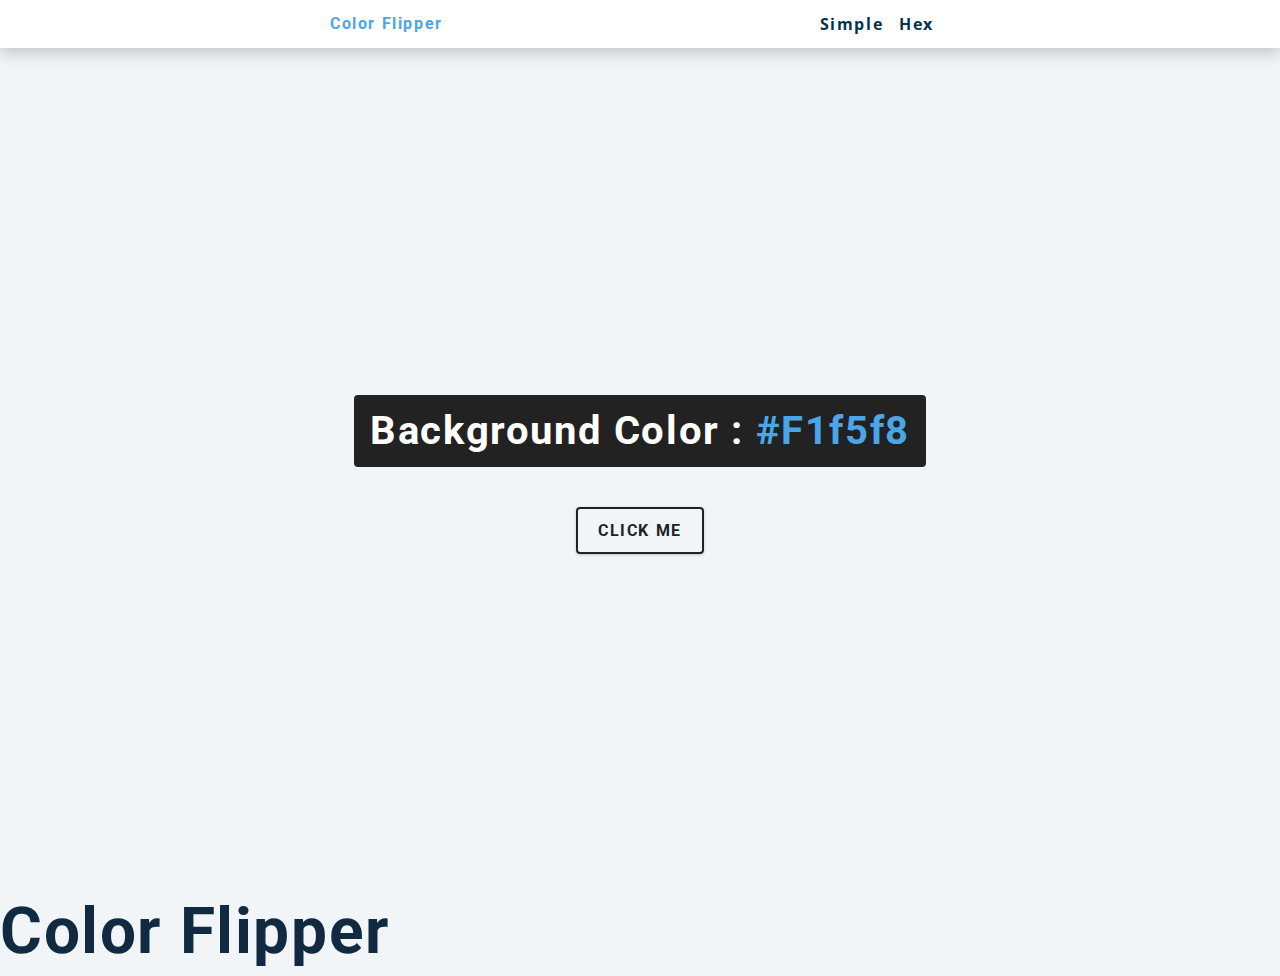
<file: Project 1 - Color Flipper/index.html>
<!DOCTYPE html>
<html lang="en">
  <head>
    <meta charset="UTF-8" />
    <meta name="viewport" content="width=device-width, initial-scale=1.0" />
    <title>Color Flipper || Simple</title>

    <!-- styles -->
    <link rel="stylesheet" href="styles.css" />
  </head>
  <body>
    <nav>
      <div class="nav-center">
        <h4>color flipper</h4>
        <ul class="nav-links">
        <li>
          <a href="index.html">simple</a>
        </li>
        <li>
          <a href="hex.html">hex</a>
        </li>
        </ul>
      </div>
    </nav>
    <main>
      <div class="container">
        <h2>background color : <span class="color">#f1f5f8</span></h2>
        <button class="btn btn-hero" id="btn">click me</button>
      </div>
    </main>
    <h1>color flipper</h1>
    <!-- javascript -->
    <script src="app.js"></script>
  </body>
</html>
</file>
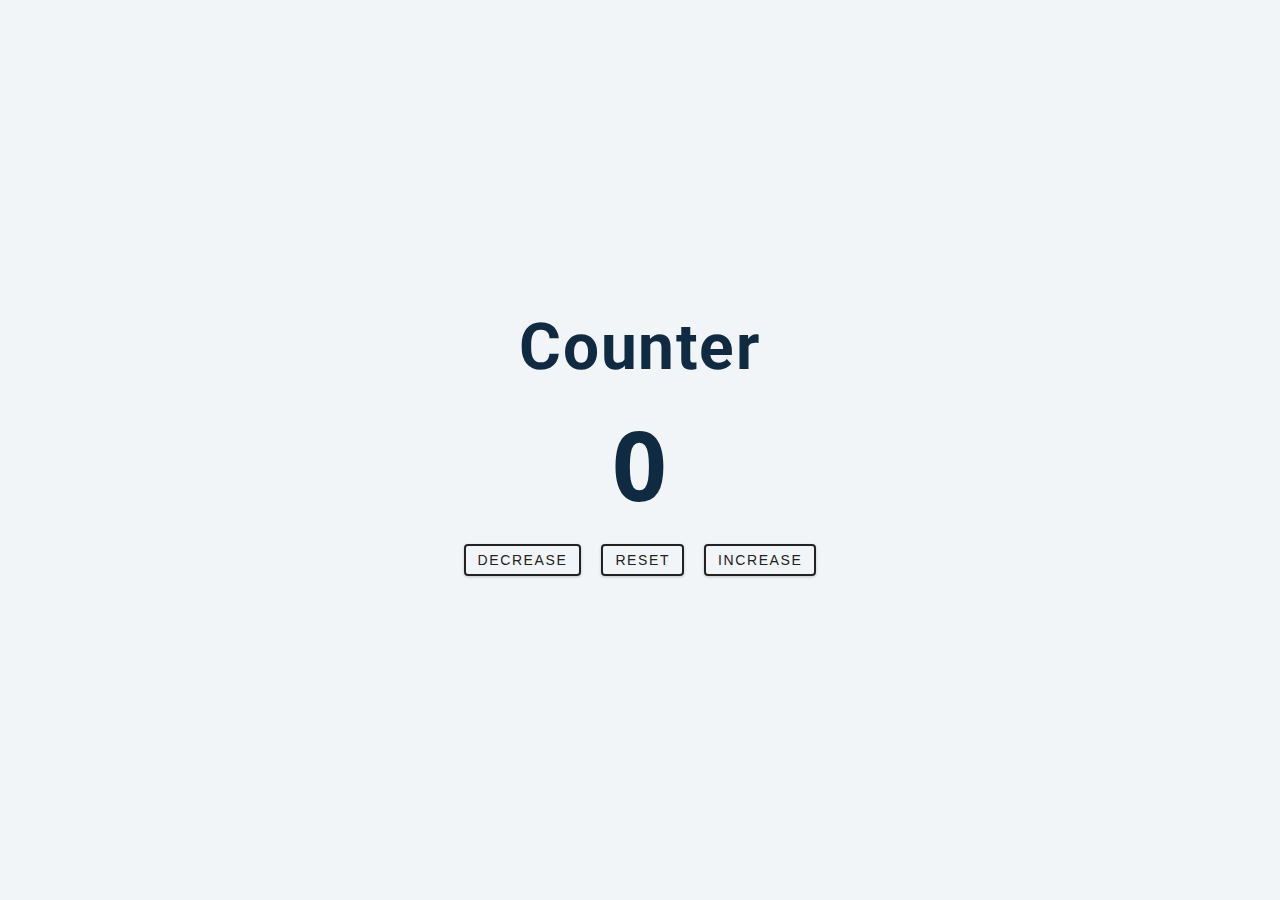
<file: Project 2 - Counter/index.html>
<!DOCTYPE html>
<html lang="en">
  <head>
    <meta charset="UTF-8" />
    <meta name="viewport" content="width=device-width, initial-scale=1.0" />
    <title>Counter</title>

    <!-- styles -->
    <link rel="stylesheet" href="styles.css" />
  </head>
  <body>
    <main>
      <div class="container">
        <h1>
          counter
        </h1>
        <span id="value">0</span>
        <div class="button-container">
          <button class="btn decrease">decrease</button>
          <button class="btn reset">reset</button>
          <button class="btn increase">increase</button>
        </div>
      </div>
    </main>
    <!-- javascript -->
    <script src="app.js"></script>
  </body>
</html>
</file>
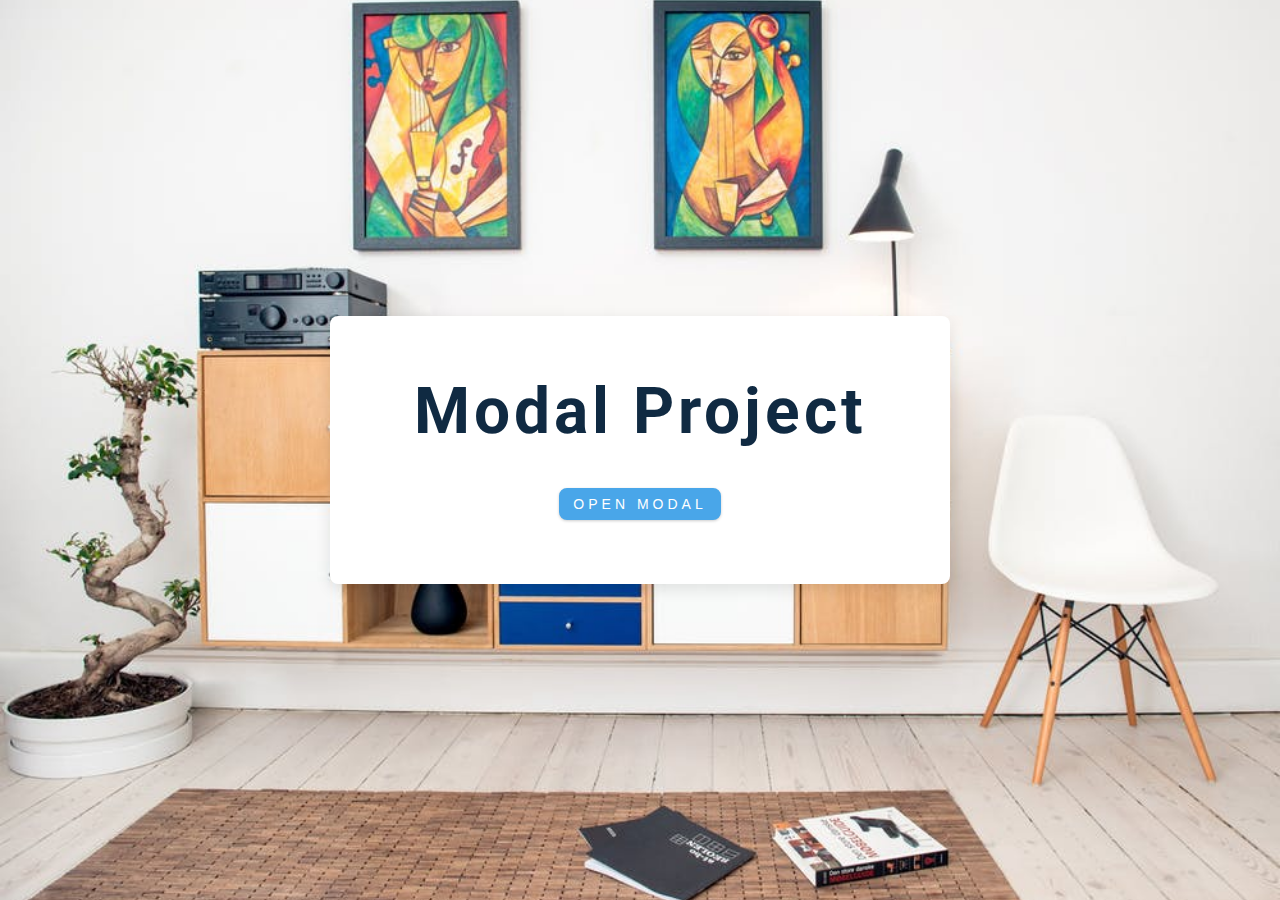
<file: Project 6 - Modal/index.html>
<!DOCTYPE html>
<html lang="en">
  <head>
    <meta charset="UTF-8" />
    <meta name="viewport" content="width=device-width, initial-scale=1.0" />
    <title>Modal</title>
    <!-- font-awesome -->
    <link
      rel="stylesheet"
      href="https://cdnjs.cloudflare.com/ajax/libs/font-awesome/5.14.0/css/all.min.css"
    />
    <!-- styles -->
    <link rel="stylesheet" href="styles.css" />
  </head>
  <body>
    <!-- hero -->
    <header class="hero">
      <div class="banner">
        <h1>modal project</h1>
        <button class="btn modal-btn">
          open modal
        </button>
      </div>
    </header>
    <!-- end of hero-->
    <!-- modal-->
    <div class="modal-overlay">
      <div class="modal-container">
        <h3>modal content</h3>
        <button class="close-btn">
          <i class="fas fa-times"></i>
        </button>
      </div>
    </div>
    <!-- javascript -->
    <script src="app.js"></script>
  </body>
</html>
</file>
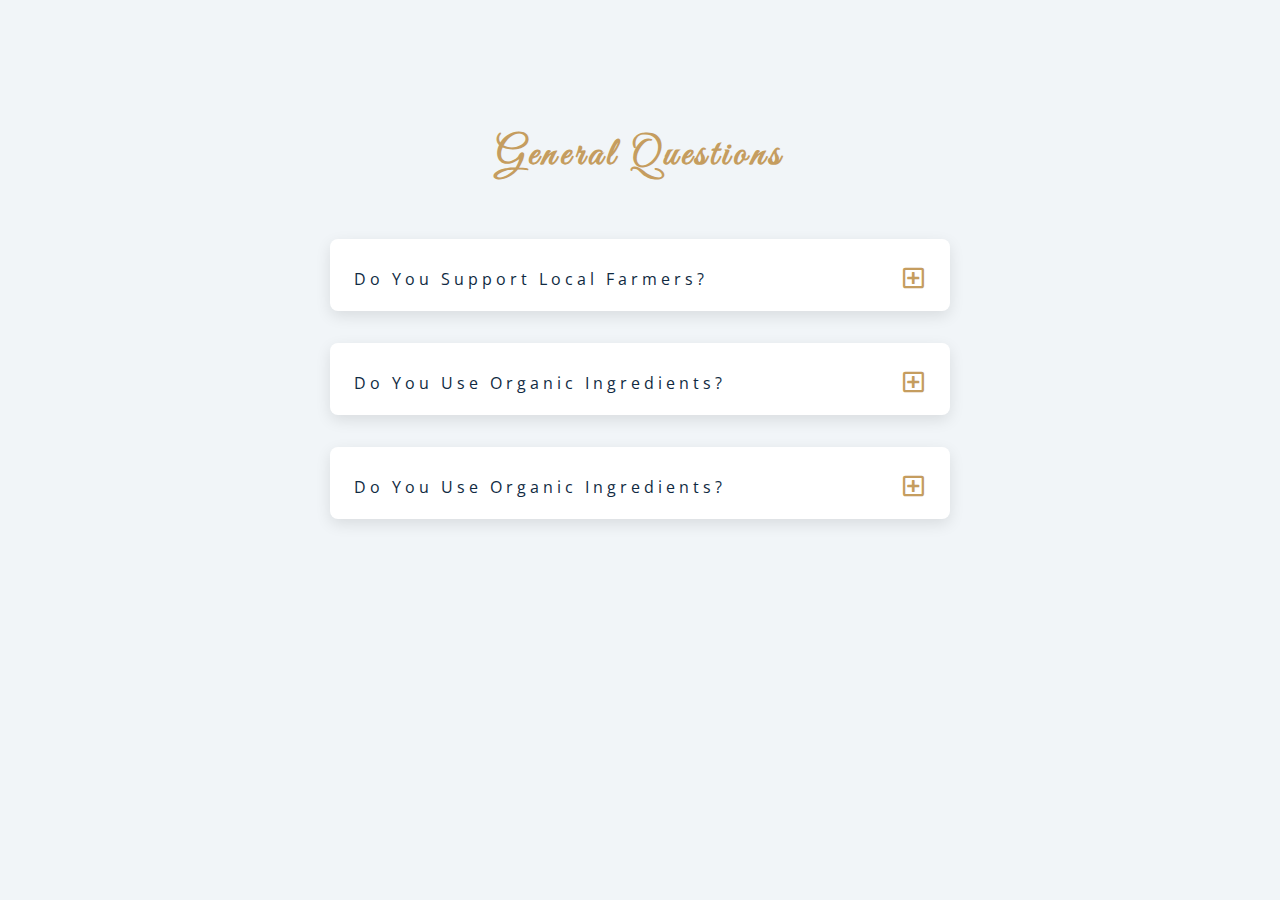
<file: Project 7 - Questions/index.html>
<!DOCTYPE html>
<html lang="en">
  <head>
    <meta charset="UTF-8" />
    <meta name="viewport" content="width=device-width, initial-scale=1.0" />
    <title>Q & A</title>
    <!-- font-awesome -->
    <link
      rel="stylesheet"
      href="https://cdnjs.cloudflare.com/ajax/libs/font-awesome/5.14.0/css/all.min.css"
    />
    <!-- extra fonts -->
    <link
      href="https://fonts.googleapis.com/css?family=Great+Vibes&display=swap"
      rel="stylesheet"
    />
    <!-- styles -->
    <link rel="stylesheet" href="styles.css" />
  </head>
  <body>
    <section class="questions">
      <!-- title-->
      <div class="title">
        <h2>general questions</h2>
      </div>
      <!-- questions-->
      <div class="section-center">
        <!-- single questions-->
        <article class="question">
          <div class="question-title">
            <p>do you support local farmers?</p>
          <button type="button" class="question-btn">
            <span class="plus-icon">
              <i class="far fa-plus-square"></i>
            </span>
            <span class="minus-icon">
              <i class="far fa-minus-square"></i>
            </span>
          </button>
          </div>
          <!-- question text-->
          <div class="question-text">
            <p>Lorem ipsum dolor sit amet consectetur adipisicing elit. Cum temporibus ipsum necessitatibus labore quasi dolores nesciunt eligendi quam accusamus suscipit. Reiciendis nam temporibus blanditiis consequuntur a optio itaque exercitationem sequi?</p>
          </div>
        </article>
        <!-- ending questions-->
         <!-- single questions-->
         <article class="question">
          <div class="question-title">
            <p>do you use organic ingredients?</p>
          <button type="button" class="question-btn">
            <span class="plus-icon">
              <i class="far fa-plus-square"></i>
            </span>
            <span class="minus-icon">
              <i class="far fa-minus-square"></i>
            </span>
          </button>
          </div>
          <!-- question text-->
          <div class="question-text">
            <p>Lorem ipsum dolor sit amet consectetur adipisicing elit. Cum temporibus ipsum necessitatibus labore quasi dolores nesciunt eligendi quam accusamus suscipit. Reiciendis nam temporibus blanditiis consequuntur a optio itaque exercitationem sequi?</p>
          </div>
        </article>
        <!-- ending questions-->
         <!-- single questions-->
         <article class="question">
          <div class="question-title">
            <p>do you use organic ingredients?</p>
          <button type="button" class="question-btn">
            <span class="plus-icon">
              <i class="far fa-plus-square"></i>
            </span>
            <span class="minus-icon">
              <i class="far fa-minus-square"></i>
            </span>
          </button>
          </div>
          <!-- question text-->
          <div class="question-text">
            <p>Lorem ipsum dolor sit amet consectetur adipisicing elit. Cum temporibus ipsum necessitatibus labore quasi dolores nesciunt eligendi quam accusamus suscipit. Reiciendis nam temporibus blanditiis consequuntur a optio itaque exercitationem sequi?</p>
          </div>
        </article>
        <!-- ending questions-->
      </div>
    </section>
    <!-- javascript -->
    <script src="app.js"></script>
  </body>
</html>
</file>
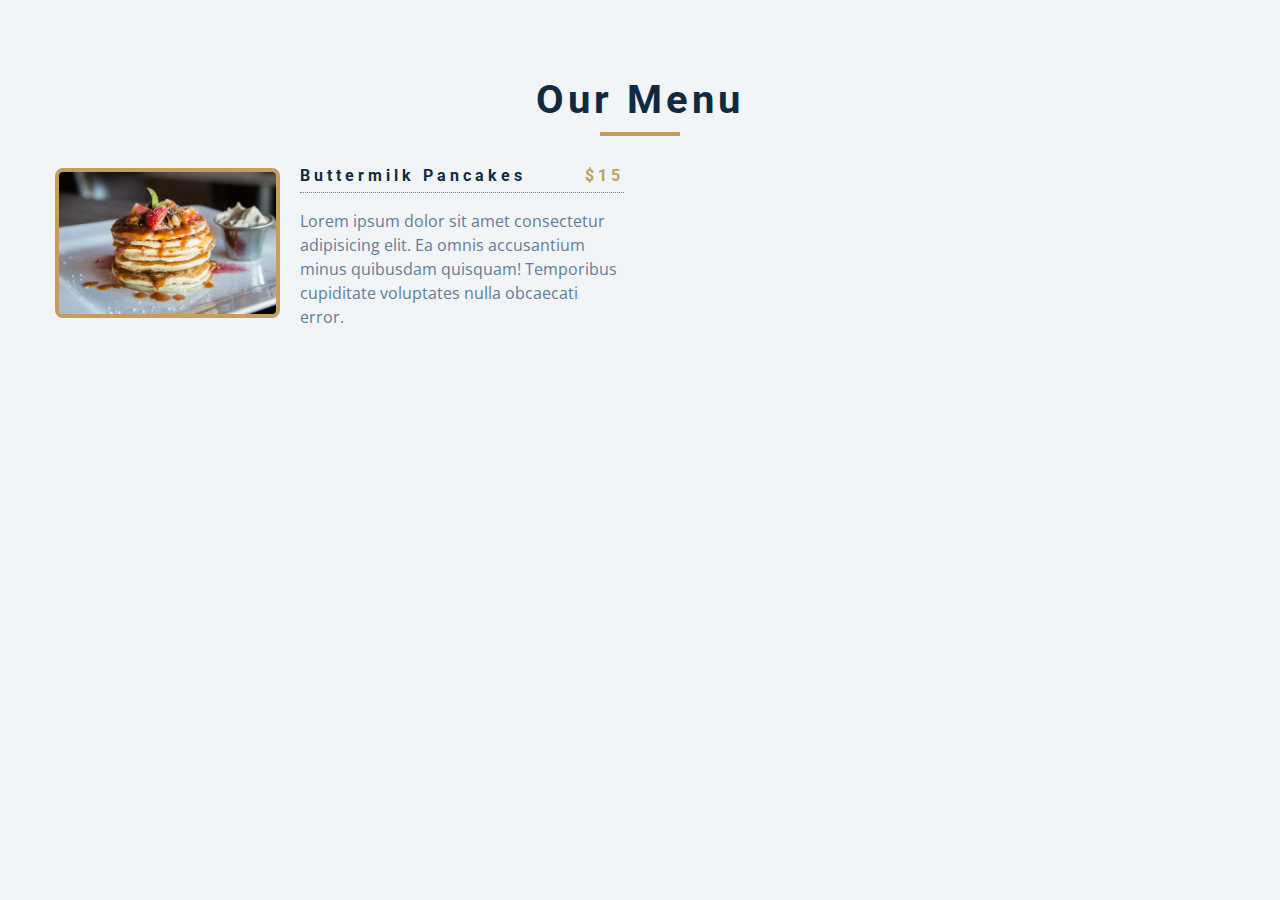
<file: setup/index.html>
<!DOCTYPE html>
<html lang="en">
  <head>
    <meta charset="UTF-8" />
    <meta name="viewport" content="width=device-width, initial-scale=1.0" />
    <title>Starter</title>
    <!-- font-awesome -->
    <link
      rel="stylesheet"
      href="https://cdnjs.cloudflare.com/ajax/libs/font-awesome/5.14.0/css/all.min.css"
    />
    <!-- styles -->
    <link rel="stylesheet" href="styles.css" />
  </head>
  <body>
    <section class="menu">
      <!-- title -->
      <div class="title">
        <h2>our menu</h2>
        <div class="underline"></div>
      </div>
      <!-- filter button -->
      <!-- menu items -->
      <div class="section-center">
        <!-- single item -->
        <article class="menu-item">
          <img src="menu-item.jpeg" class="photo" alt="menu item">
          <div class="item-info">
            <header>
              <h4>buttermilk pancakes</h4>
              <h4 class="price">$15</h4>
            </header>
            <p class="item-text">Lorem ipsum dolor sit amet consectetur adipisicing elit. Ea omnis accusantium minus quibusdam quisquam! Temporibus cupiditate voluptates nulla obcaecati error.</p>
          </div>
        </article>
        <!-- end of single item -->
        
      </div>
    </section>
    <!-- javascript -->
    <script src="app.js"></script>
  </body>
</html>
</file>
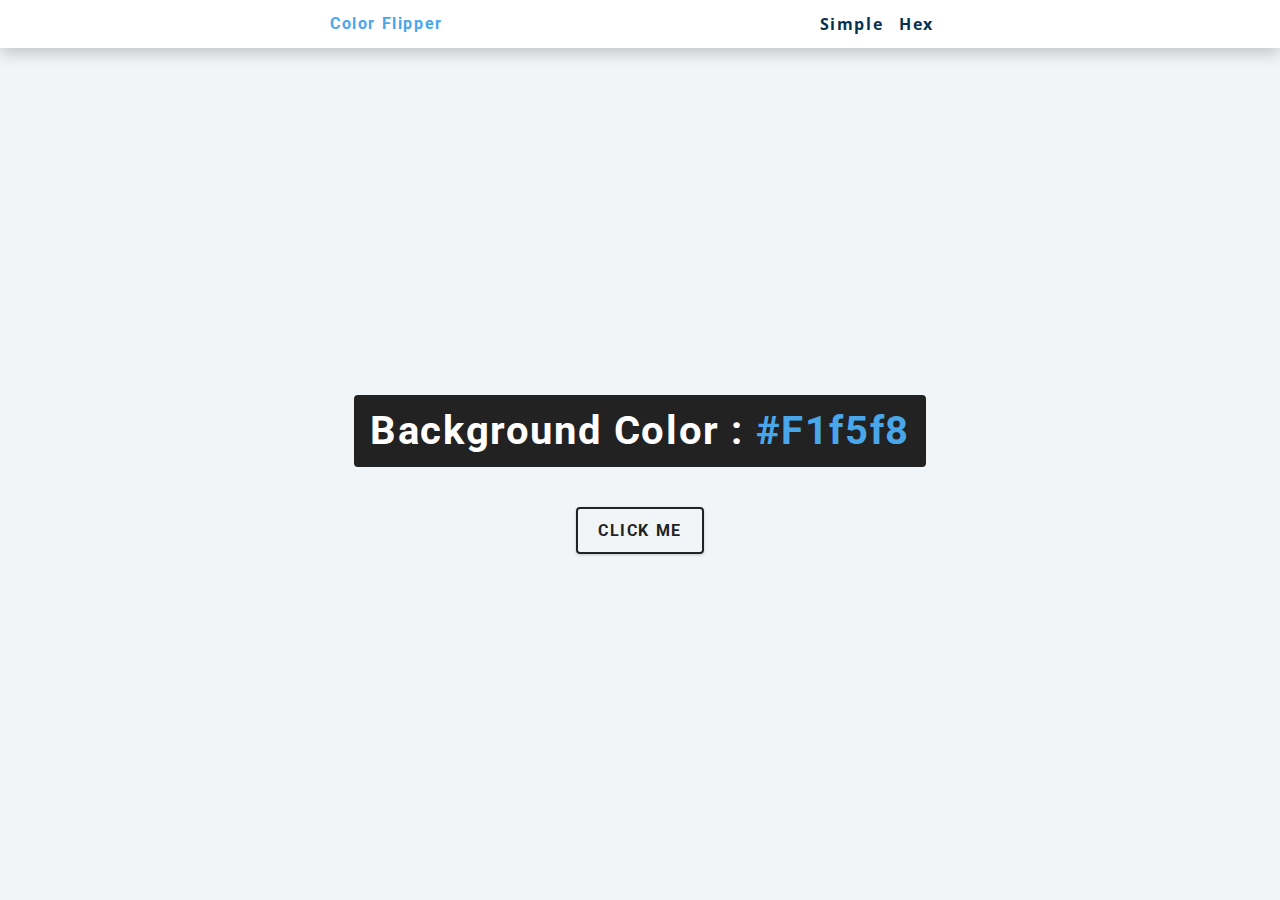
<file: Project 1 - Color Flipper/hex.html>
<!DOCTYPE html>
<html lang="en">
  <head>
    <meta charset="UTF-8" />
    <meta name="viewport" content="width=device-width, initial-scale=1.0" />
    <title>
      Color Flipper || Simple
    </title>

    <!-- styles -->
    <link rel="stylesheet" href="styles.css" />
  </head>

  <body>
    <nav>
      <div class="nav-center">
        <h4>color flipper</h4>
        <ul class="nav-links">
          <li><a href="index.html">simple</a></li>
          <li><a href="hex.html">hex</a></li>
        </ul>
      </div>
    </nav>
    <main>
      <div class="container">
        <h2>background color : <span class="color">#f1f5f8</span></h2>
        <button class="btn btn-hero" id="btn">click me</button>
      </div>
    </main>
    <!-- javascript -->
    <script src="hex.js"></script>
  </body>
</html>
</file>
<file: Project 1 - Color Flipper/styles.css>
/*
=============== 
Fonts
===============
*/
@import url("https://fonts.googleapis.com/css?family=Open+Sans|Roboto:400,700&display=swap");

/*
=============== 
Variables
===============
*/

:root {
  /* dark shades of primary color*/
  --clr-primary-1: hsl(205, 86%, 17%);
  --clr-primary-2: hsl(205, 77%, 27%);
  --clr-primary-3: hsl(205, 72%, 37%);
  --clr-primary-4: hsl(205, 63%, 48%);
  /* primary/main color */
  --clr-primary-5: hsl(205, 78%, 60%);
  /* lighter shades of primary color */
  --clr-primary-6: hsl(205, 89%, 70%);
  --clr-primary-7: hsl(205, 90%, 76%);
  --clr-primary-8: hsl(205, 86%, 81%);
  --clr-primary-9: hsl(205, 90%, 88%);
  --clr-primary-10: hsl(205, 100%, 96%);
  /* darkest grey - used for headings */
  --clr-grey-1: hsl(209, 61%, 16%);
  --clr-grey-2: hsl(211, 39%, 23%);
  --clr-grey-3: hsl(209, 34%, 30%);
  --clr-grey-4: hsl(209, 28%, 39%);
  /* grey used for paragraphs */
  --clr-grey-5: hsl(210, 22%, 49%);
  --clr-grey-6: hsl(209, 23%, 60%);
  --clr-grey-7: hsl(211, 27%, 70%);
  --clr-grey-8: hsl(210, 31%, 80%);
  --clr-grey-9: hsl(212, 33%, 89%);
  --clr-grey-10: hsl(210, 36%, 96%);
  --clr-white: #fff;
  --clr-red-dark: hsl(360, 67%, 44%);
  --clr-red-light: hsl(360, 71%, 66%);
  --clr-green-dark: hsl(125, 67%, 44%);
  --clr-green-light: hsl(125, 71%, 66%);
  --clr-black: #222;
  --ff-primary: "Roboto", sans-serif;
  --ff-secondary: "Open Sans", sans-serif;
  --transition: all 0.3s linear;
  --spacing: 0.1rem;
  --radius: 0.25rem;
  --light-shadow: 0 5px 15px rgba(0, 0, 0, 0.1);
  --dark-shadow: 0 5px 15px rgba(0, 0, 0, 0.2);
  --max-width: 1170px;
  --fixed-width: 620px;
}
/*
=============== 
Global Styles
===============
*/

*,
::after,
::before {
  margin: 0;
  padding: 0;
  box-sizing: border-box;
}
body {
  font-family: var(--ff-secondary);
  background: var(--clr-grey-10);
  color: var(--clr-grey-1);
  line-height: 1.5;
  font-size: 0.875rem;
}
ul {
  list-style-type: none;
}
a {
  text-decoration: none;
}
h1,
h2,
h3,
h4 {
  letter-spacing: var(--spacing);
  text-transform: capitalize;
  line-height: 1.25;
  margin-bottom: 0.75rem;
  font-family: var(--ff-primary);
}
h1 {
  font-size: 3rem;
}
h2 {
  font-size: 2rem;
}
h3 {
  font-size: 1.25rem;
}
h4 {
  font-size: 0.875rem;
}
p {
  margin-bottom: 1.25rem;
  color: var(--clr-grey-5);
}
@media screen and (min-width: 800px) {
  h1 {
    font-size: 4rem;
  }
  h2 {
    font-size: 2.5rem;
  }
  h3 {
    font-size: 1.75rem;
  }
  h4 {
    font-size: 1rem;
  }
  body {
    font-size: 1rem;
  }
  h1,
  h2,
  h3,
  h4 {
    line-height: 1;
  }
}
/*  global classes */

/* section */
.section {
  padding: 5rem 0;
}

.section-center {
  width: 90vw;
  margin: 0 auto;
  max-width: 1170px;
}
@media screen and (min-width: 992px) {
  .section-center {
    width: 95vw;
  }
}
main {
  min-height: 100vh;
  display: grid;
  place-items: center;
}

/*
=============== 
Nav
===============
*/
nav {
  background: var(--clr-white);
  height: 3rem;
  display: grid;
  align-items: center;
  box-shadow: var(--dark-shadow);
}
.nav-center {
  width: 90vw;
  max-width: var(--fixed-width);
  margin: 0 auto;
  display: flex;
  align-items: center;
  justify-content: space-between;
}
.nav-center h4 {
  margin-bottom: 0;
  color: var(--clr-primary-5);
}
.nav-links {
  display: flex;
}
nav a {
  text-transform: capitalize;
  font-weight: 700;
  font-size: 1rem;
  color: var(--clr-primary-1);
  letter-spacing: var(--spacing);
  margin-right: 1rem;
}
nav a:hover {
  color: var(--clr-primary-5);
}
/*
=============== 
Container
===============
*/
main {
  min-height: calc(100vh - 3rem);
  display: grid;
  place-items: center;
}
.container {
  text-align: center;
}
.container h2 {
  background: var(--clr-black);
  color: var(--clr-white);
  padding: 1rem;
  border-radius: var(--radius);
  margin-bottom: 2.5rem;
}
.color {
  color: var(--clr-primary-5);
}
.btn-hero {
  font-family: var(--ff-primary);
  text-transform: uppercase;
  background: transparent;
  color: var(--clr-black);
  letter-spacing: var(--spacing);
  display: inline-block;
  font-weight: 700;
  transition: var(--transition);
  border: 2px solid var(--clr-black);
  cursor: pointer;
  box-shadow: 0 1px 3px rgba(0, 0, 0, 0.2);
  border-radius: var(--radius);
  font-size: 1rem;
  padding: 0.75rem 1.25rem;
}
.btn-hero:hover {
  color: var(--clr-white);
  background: var(--clr-black);
}
</file>
<file: Project 2 - Counter/styles.css>
/*
=============== 
Fonts
===============
*/
@import url("https://fonts.googleapis.com/css?family=Open+Sans|Roboto:400,700&display=swap");

/*
=============== 
Variables
===============
*/

:root {
  /* dark shades of primary color*/
  --clr-primary-1: hsl(205, 86%, 17%);
  --clr-primary-2: hsl(205, 77%, 27%);
  --clr-primary-3: hsl(205, 72%, 37%);
  --clr-primary-4: hsl(205, 63%, 48%);
  /* primary/main color */
  --clr-primary-5: hsl(205, 78%, 60%);
  /* lighter shades of primary color */
  --clr-primary-6: hsl(205, 89%, 70%);
  --clr-primary-7: hsl(205, 90%, 76%);
  --clr-primary-8: hsl(205, 86%, 81%);
  --clr-primary-9: hsl(205, 90%, 88%);
  --clr-primary-10: hsl(205, 100%, 96%);
  /* darkest grey - used for headings */
  --clr-grey-1: hsl(209, 61%, 16%);
  --clr-grey-2: hsl(211, 39%, 23%);
  --clr-grey-3: hsl(209, 34%, 30%);
  --clr-grey-4: hsl(209, 28%, 39%);
  /* grey used for paragraphs */
  --clr-grey-5: hsl(210, 22%, 49%);
  --clr-grey-6: hsl(209, 23%, 60%);
  --clr-grey-7: hsl(211, 27%, 70%);
  --clr-grey-8: hsl(210, 31%, 80%);
  --clr-grey-9: hsl(212, 33%, 89%);
  --clr-grey-10: hsl(210, 36%, 96%);
  --clr-white: #fff;
  --clr-red-dark: hsl(360, 67%, 44%);
  --clr-red-light: hsl(360, 71%, 66%);
  --clr-green-dark: hsl(125, 67%, 44%);
  --clr-green-light: hsl(125, 71%, 66%);
  --clr-black: #222;
  --ff-primary: "Roboto", sans-serif;
  --ff-secondary: "Open Sans", sans-serif;
  --transition: all 0.3s linear;
  --spacing: 0.1rem;
  --radius: 0.25rem;
  --light-shadow: 0 5px 15px rgba(0, 0, 0, 0.1);
  --dark-shadow: 0 5px 15px rgba(0, 0, 0, 0.2);
  --max-width: 1170px;
  --fixed-width: 620px;
}
/*
=============== 
Global Styles
===============
*/

*,
::after,
::before {
  margin: 0;
  padding: 0;
  box-sizing: border-box;
}
body {
  font-family: var(--ff-secondary);
  background: var(--clr-grey-10);
  color: var(--clr-grey-1);
  line-height: 1.5;
  font-size: 0.875rem;
}
ul {
  list-style-type: none;
}
a {
  text-decoration: none;
}
h1,
h2,
h3,
h4 {
  letter-spacing: var(--spacing);
  text-transform: capitalize;
  line-height: 1.25;
  margin-bottom: 0.75rem;
  font-family: var(--ff-primary);
}
h1 {
  font-size: 3rem;
}
h2 {
  font-size: 2rem;
}
h3 {
  font-size: 1.25rem;
}
h4 {
  font-size: 0.875rem;
}
p {
  margin-bottom: 1.25rem;
  color: var(--clr-grey-5);
}
@media screen and (min-width: 800px) {
  h1 {
    font-size: 4rem;
  }
  h2 {
    font-size: 2.5rem;
  }
  h3 {
    font-size: 1.75rem;
  }
  h4 {
    font-size: 1rem;
  }
  body {
    font-size: 1rem;
  }
  h1,
  h2,
  h3,
  h4 {
    line-height: 1;
  }
}
/*  global classes */

/* section */
.section {
  padding: 5rem 0;
}

.section-center {
  width: 90vw;
  margin: 0 auto;
  max-width: 1170px;
}
@media screen and (min-width: 992px) {
  .section-center {
    width: 95vw;
  }
}
main {
  min-height: 100vh;
  display: grid;
  place-items: center;
}

/*
=============== 
Counter
===============
*/

main {
  min-height: 100vh;
  display: grid;
  place-items: center;
}
.container {
  text-align: center;
}
#value {
  font-size: 6rem;
  font-weight: bold;
}
.btn {
  text-transform: uppercase;
  background: transparent;
  color: var(--clr-black);
  padding: 0.375rem 0.75rem;
  letter-spacing: var(--spacing);
  display: inline-block;
  transition: var(--transition);
  font-size: 0.875rem;
  border: 2px solid var(--clr-black);
  cursor: pointer;
  box-shadow: 0 1px 3px rgba(0, 0, 0, 0.2);
  border-radius: var(--radius);
  margin: 0.5rem;
}
.btn:hover {
  color: var(--clr-white);
  background: var(--clr-black);
}
</file>
<file: Project 6 - Modal/styles.css>
/*
=============== 
Fonts
===============
*/
@import url("https://fonts.googleapis.com/css?family=Open+Sans|Roboto:400,700&display=swap");

/*
=============== 
Variables
===============
*/

:root {
  /* dark shades of primary color*/
  --clr-primary-1: hsl(205, 86%, 17%);
  --clr-primary-2: hsl(205, 77%, 27%);
  --clr-primary-3: hsl(205, 72%, 37%);
  --clr-primary-4: hsl(205, 63%, 48%);
  /* primary/main color */
  --clr-primary-5: #49a6e9;
  /* --clr-primary-5: rgb(73, 166, 233); */
  /* lighter shades of primary color */
  --clr-primary-6: hsl(205, 89%, 70%);
  --clr-primary-7: hsl(205, 90%, 76%);
  --clr-primary-8: hsl(205, 86%, 81%);
  --clr-primary-9: hsl(205, 90%, 88%);
  --clr-primary-10: hsl(205, 100%, 96%);
  /* darkest grey - used for headings */
  --clr-grey-1: hsl(209, 61%, 16%);
  --clr-grey-2: hsl(211, 39%, 23%);
  --clr-grey-3: hsl(209, 34%, 30%);
  --clr-grey-4: hsl(209, 28%, 39%);
  /* grey used for paragraphs */
  --clr-grey-5: hsl(210, 22%, 49%);
  --clr-grey-6: hsl(209, 23%, 60%);
  --clr-grey-7: hsl(211, 27%, 70%);
  --clr-grey-8: hsl(210, 31%, 80%);
  --clr-grey-9: hsl(212, 33%, 89%);
  --clr-grey-10: hsl(210, 36%, 96%);
  --clr-white: #fff;
  --clr-red-dark: hsl(360, 67%, 44%);
  --clr-red-light: hsl(360, 71%, 66%);
  --clr-green-dark: hsl(125, 67%, 44%);
  --clr-green-light: hsl(125, 71%, 66%);
  --clr-black: #222;
  --ff-primary: "Roboto", sans-serif;
  --ff-secondary: "Open Sans", sans-serif;
  --transition: all 0.3s linear;
  --spacing: 0.25rem;
  --radius: 0.5rem;
  --light-shadow: 0 5px 15px rgba(0, 0, 0, 0.1);
  --dark-shadow: 0 5px 15px rgba(0, 0, 0, 0.2);
  --max-width: 1170px;
  --fixed-width: 620px;
}
/*
=============== 
Global Styles
===============
*/

*,
::after,
::before {
  margin: 0;
  padding: 0;
  box-sizing: border-box;
}
body {
  font-family: var(--ff-secondary);
  background: var(--clr-grey-10);
  color: var(--clr-grey-1);
  line-height: 1.5;
  font-size: 0.875rem;
}
ul {
  list-style-type: none;
}
a {
  text-decoration: none;
}
img:not(.logo) {
  width: 100%;
}
img {
  display: block;
}

h1,
h2,
h3,
h4 {
  letter-spacing: var(--spacing);
  text-transform: capitalize;
  line-height: 1.25;
  margin-bottom: 0.75rem;
  font-family: var(--ff-primary);
}
h1 {
  font-size: 3rem;
}
h2 {
  font-size: 2rem;
}
h3 {
  font-size: 1.25rem;
}
h4 {
  font-size: 0.875rem;
}
p {
  margin-bottom: 1.25rem;
  color: var(--clr-grey-5);
}
@media screen and (min-width: 800px) {
  h1 {
    font-size: 4rem;
  }
  h2 {
    font-size: 2.5rem;
  }
  h3 {
    font-size: 1.75rem;
  }
  h4 {
    font-size: 1rem;
  }
  body {
    font-size: 1rem;
  }
  h1,
  h2,
  h3,
  h4 {
    line-height: 1;
  }
}
/*  global classes */

.btn {
  text-transform: uppercase;
  background: transparent;
  color: var(--clr-black);
  padding: 0.375rem 0.75rem;
  letter-spacing: var(--spacing);
  display: inline-block;
  transition: var(--transition);
  font-size: 0.875rem;
  border: 2px solid var(--clr-black);
  cursor: pointer;
  box-shadow: 0 1px 3px rgba(0, 0, 0, 0.2);
  border-radius: var(--radius);
}
.btn:hover {
  color: var(--clr-white);
  background: var(--clr-black);
}
/* section */
.section {
  padding: 5rem 0;
}

.section-center {
  width: 90vw;
  margin: 0 auto;
  max-width: 1170px;
}
@media screen and (min-width: 992px) {
  .section-center {
    width: 95vw;
  }
}
main {
  min-height: 100vh;
  display: grid;
  place-items: center;
}
/*
=============== 
Modal
===============
*/
.hero {
  min-height: 100vh;
  background: url("./hero.jpeg") center/cover no-repeat;
  display: grid;
  place-items: center;
}
.banner {
  background: var(--clr-white);
  padding: 4rem 0;
  border-radius: var(--radius);
  box-shadow: var(--light-shadow);
  text-align: center;
  width: 90vw;
  max-width: var(--fixed-width);
}
.modal-btn {
  margin-top: 2rem;
  background: var(--clr-primary-5);
  border-color: var(--clr-primary-5);
  color: var(--clr-white);
}
.modal-btn:hover {
  background: transparent;
  color: var(--clr-primary-5);
}
.modal-overlay {
  position: fixed;
  top: 0;
  left: 0;
  width: 100%;
  height: 100%;
  background: rgba(73, 166, 233, 0.5);
  display: grid;
  place-items: center;
  transition: var(--transition);
  visibility: hidden;
  z-index: -10;
}
/* OPEN/CLOSE MODAL */
.open-modal {
  visibility: visible;
  z-index: 10;
}
.modal-container {
  background: var(--clr-white);
  border-radius: var(--radius);
  width: 90vw;
  height: 30vh;
  max-width: var(--fixed-width);
  text-align: center;
  display: grid;
  place-items: center;
  position: relative;
}
.close-btn {
  position: absolute;
  top: 1rem;
  right: 1rem;
  font-size: 2rem;
  background: transparent;
  border-color: transparent;
  color: var(--clr-red-dark);
  cursor: pointer;
  transition: var(--transition);
}
.close-btn:hover {
  color: var(--clr-red-light);
  transform: scale(1.3);
}
</file>
<file: Project 7 - Questions/styles.css>
/*
=============== 
Fonts
===============
*/
@import url("https://fonts.googleapis.com/css?family=Open+Sans|Roboto:400,700&display=swap");

/*
=============== 
Variables
===============
*/

:root {
  /* dark shades of primary color*/
  --clr-primary-1: hsl(205, 86%, 17%);
  --clr-primary-2: hsl(205, 77%, 27%);
  --clr-primary-3: hsl(205, 72%, 37%);
  --clr-primary-4: hsl(205, 63%, 48%);
  /* primary/main color */
  --clr-primary-5: #49a6e9;
  /* lighter shades of primary color */
  --clr-primary-6: hsl(205, 89%, 70%);
  --clr-primary-7: hsl(205, 90%, 76%);
  --clr-primary-8: hsl(205, 86%, 81%);
  --clr-primary-9: hsl(205, 90%, 88%);
  --clr-primary-10: hsl(205, 100%, 96%);
  /* darkest grey - used for headings */
  --clr-grey-1: hsl(209, 61%, 16%);
  --clr-grey-2: hsl(211, 39%, 23%);
  --clr-grey-3: hsl(209, 34%, 30%);
  --clr-grey-4: hsl(209, 28%, 39%);
  /* grey used for paragraphs */
  --clr-grey-5: hsl(210, 22%, 49%);
  --clr-grey-6: hsl(209, 23%, 60%);
  --clr-grey-7: hsl(211, 27%, 70%);
  --clr-grey-8: hsl(210, 31%, 80%);
  --clr-grey-9: hsl(212, 33%, 89%);
  --clr-grey-10: hsl(210, 36%, 96%);
  --clr-white: #fff;
  --clr-red-dark: hsl(360, 67%, 44%);
  --clr-red-light: hsl(360, 71%, 66%);
  --clr-green-dark: hsl(125, 67%, 44%);
  --clr-green-light: hsl(125, 71%, 66%);
  --clr-gold: #c59d5f;
  --clr-black: #222;
  --ff-primary: "Roboto", sans-serif;
  --ff-secondary: "Open Sans", sans-serif;
  --transition: all 0.3s linear;
  --spacing: 0.25rem;
  --radius: 0.5rem;
  --light-shadow: 0 5px 15px rgba(0, 0, 0, 0.1);
  --dark-shadow: 0 5px 15px rgba(0, 0, 0, 0.2);
  --max-width: 1170px;
  --fixed-width: 620px;
}
/*
=============== 
Global Styles
===============
*/

*,
::after,
::before {
  margin: 0;
  padding: 0;
  box-sizing: border-box;
}
body {
  font-family: var(--ff-secondary);
  background: var(--clr-grey-10);
  color: var(--clr-grey-1);
  line-height: 1.5;
  font-size: 0.875rem;
}
ul {
  list-style-type: none;
}
a {
  text-decoration: none;
}
img:not(.logo) {
  width: 100%;
}
img {
  display: block;
}

h1,
h2,
h3,
h4 {
  letter-spacing: var(--spacing);
  text-transform: capitalize;
  line-height: 1.25;
  margin-bottom: 0.75rem;
  font-family: var(--ff-primary);
}
h1 {
  font-size: 3rem;
}
h2 {
  font-size: 2rem;
}
h3 {
  font-size: 1.25rem;
}
h4 {
  font-size: 0.875rem;
}
p {
  margin-bottom: 1.25rem;
  color: var(--clr-grey-5);
}
@media screen and (min-width: 800px) {
  h1 {
    font-size: 4rem;
  }
  h2 {
    font-size: 2.5rem;
  }
  h3 {
    font-size: 1.75rem;
  }
  h4 {
    font-size: 1rem;
  }
  body {
    font-size: 1rem;
  }
  h1,
  h2,
  h3,
  h4 {
    line-height: 1;
  }
}
/*  global classes */

.btn {
  text-transform: uppercase;
  background: transparent;
  color: var(--clr-black);
  padding: 0.375rem 0.75rem;
  letter-spacing: var(--spacing);
  display: inline-block;
  transition: var(--transition);
  font-size: 0.875rem;
  border: 2px solid var(--clr-black);
  cursor: pointer;
  box-shadow: 0 1px 3px rgba(0, 0, 0, 0.2);
  border-radius: var(--radius);
}
.btn:hover {
  color: var(--clr-white);
  background: var(--clr-black);
}
/* section */
.section {
  padding: 5rem 0;
}

.section-center {
  width: 90vw;
  margin: 0 auto;
  max-width: 1170px;
}
@media screen and (min-width: 992px) {
  .section-center {
    width: 95vw;
  }
}
main {
  min-height: 100vh;
  display: grid;
  place-items: center;
}
/*
=============== 
Questions
===============
*/
.title {
  margin-top: 15vh;
  margin-bottom: 4rem;
}
.title h2 {
  color: var(--clr-gold);
  font-family: "Great Vibes", cursive;
  text-align: center;
}
.section-center {
  max-width: var(--fixed-width);
}
.question {
  background: var(--clr-white);
  border-radius: var(--radius);
  box-shadow: var(--light-shadow);
  padding: 1.5rem 1.5rem 0 1.5rem;
  margin-bottom: 2rem;
}
.question-title {
  display: flex;
  justify-content: space-between;
  align-items: center;
  text-transform: capitalize;
  padding-bottom: 1rem;
}
.question-title p {
  margin-bottom: 0;
  letter-spacing: var(--spacing);
  color: var(--clr-grey-1);
}
.question-btn {
  font-size: 1.5rem;
  background: transparent;
  border-color: transparent;
  cursor: pointer;
  color: var(--clr-gold);
  transition: var(--transition);
}
.question-btn:hover {
  transform: rotate(90deg);
}
.question-text {
  padding: 1rem 0 1.5rem 0;
  border-top: 1px solid rgba(0, 0, 0, 0.2);
}
.question-text p {
  margin-bottom: 0;
}
/* hide text */
.question-text {
  display: none;
}
.show-text .question-text {
  display: block;
}
.minus-icon {
  display: none;
}
.show-text .minus-icon {
  display: inline;
}
.show-text .plus-icon {
  display: none;
}
</file>
<file: setup/styles.css>
/*
=============== 
Fonts
===============
*/
@import url("https://fonts.googleapis.com/css?family=Open+Sans|Roboto:400,700&display=swap");

/*
=============== 
Variables
===============
*/

:root {
  /* dark shades of primary color*/
  --clr-primary-1: hsl(205, 86%, 17%);
  --clr-primary-2: hsl(205, 77%, 27%);
  --clr-primary-3: hsl(205, 72%, 37%);
  --clr-primary-4: hsl(205, 63%, 48%);
  /* primary/main color */
  --clr-primary-5: #49a6e9;
  /* lighter shades of primary color */
  --clr-primary-6: hsl(205, 89%, 70%);
  --clr-primary-7: hsl(205, 90%, 76%);
  --clr-primary-8: hsl(205, 86%, 81%);
  --clr-primary-9: hsl(205, 90%, 88%);
  --clr-primary-10: hsl(205, 100%, 96%);
  /* darkest grey - used for headings */
  --clr-grey-1: hsl(209, 61%, 16%);
  --clr-grey-2: hsl(211, 39%, 23%);
  --clr-grey-3: hsl(209, 34%, 30%);
  --clr-grey-4: hsl(209, 28%, 39%);
  /* grey used for paragraphs */
  --clr-grey-5: hsl(210, 22%, 49%);
  --clr-grey-6: hsl(209, 23%, 60%);
  --clr-grey-7: hsl(211, 27%, 70%);
  --clr-grey-8: hsl(210, 31%, 80%);
  --clr-grey-9: hsl(212, 33%, 89%);
  --clr-grey-10: hsl(210, 36%, 96%);
  --clr-white: #fff;
  --clr-red-dark: hsl(360, 67%, 44%);
  --clr-red-light: hsl(360, 71%, 66%);
  --clr-green-dark: hsl(125, 67%, 44%);
  --clr-green-light: hsl(125, 71%, 66%);
  --clr-gold: #c59d5f;
  --clr-black: #222;
  --ff-primary: "Roboto", sans-serif;
  --ff-secondary: "Open Sans", sans-serif;
  --transition: all 0.3s linear;
  --spacing: 0.25rem;
  --radius: 0.5rem;
  --light-shadow: 0 5px 15px rgba(0, 0, 0, 0.1);
  --dark-shadow: 0 5px 15px rgba(0, 0, 0, 0.2);
  --max-width: 1170px;
  --fixed-width: 620px;
}
/*
=============== 
Global Styles
===============
*/

*,
::after,
::before {
  margin: 0;
  padding: 0;
  box-sizing: border-box;
}
body {
  font-family: var(--ff-secondary);
  background: var(--clr-grey-10);
  color: var(--clr-grey-1);
  line-height: 1.5;
  font-size: 0.875rem;
}
ul {
  list-style-type: none;
}
a {
  text-decoration: none;
}
img:not(.logo) {
  width: 100%;
}
img {
  display: block;
}

h1,
h2,
h3,
h4 {
  letter-spacing: var(--spacing);
  text-transform: capitalize;
  line-height: 1.25;
  margin-bottom: 0.75rem;
  font-family: var(--ff-primary);
}
h1 {
  font-size: 3rem;
}
h2 {
  font-size: 2rem;
}
h3 {
  font-size: 1.25rem;
}
h4 {
  font-size: 0.875rem;
}
p {
  margin-bottom: 1.25rem;
  color: var(--clr-grey-5);
}
@media screen and (min-width: 800px) {
  h1 {
    font-size: 4rem;
  }
  h2 {
    font-size: 2.5rem;
  }
  h3 {
    font-size: 1.75rem;
  }
  h4 {
    font-size: 1rem;
  }
  body {
    font-size: 1rem;
  }
  h1,
  h2,
  h3,
  h4 {
    line-height: 1;
  }
}
/*  global classes */

.btn {
  text-transform: uppercase;
  background: transparent;
  color: var(--clr-black);
  padding: 0.375rem 0.75rem;
  letter-spacing: var(--spacing);
  display: inline-block;
  transition: var(--transition);
  font-size: 0.875rem;
  border: 2px solid var(--clr-black);
  cursor: pointer;
  box-shadow: 0 1px 3px rgba(0, 0, 0, 0.2);
  border-radius: var(--radius);
}
.btn:hover {
  color: var(--clr-white);
  background: var(--clr-black);
}
/* section */
.section {
  padding: 5rem 0;
}

main {
  min-height: 100vh;
  display: grid;
  place-items: center;
}
/*
=============== 
Menu
===============
*/

.menu {
  padding: 5rem 0;
}
.title {
  text-align: center;
  margin-bottom: 2rem;
}
.underline {
  width: 5rem;
  height: 0.25rem;
  background: var(--clr-gold);
  margin-left: auto;
  margin-right: auto;
}
.btn-container {
  margin-bottom: 4rem;
  display: flex;
  justify-content: center;
}
.filter-btn {
  background: transparent;
  border-color: var(--clr-gold);
  font-size: 1rem;
  text-transform: capitalize;
  margin: 0 0.5rem;
  letter-spacing: 1px;
  border-radius: var(--radius);
  padding: 0.375rem 0.75rem;
  color: var(--clr-gold);
  cursor: pointer;
  transition: var(--transition);
}
.filter-btn:hover {
  background: var(--clr-gold);
  color: var(--clr-white);
}
.section-center {
  width: 90vw;
  margin: 0 auto;
  max-width: 1170px;
  display: grid;
  gap: 3rem 2rem;
  justify-items: center;
}
.menu-item {
  display: grid;
  gap: 1rem 2rem;
  max-width: 25rem;
}
.photo {
  object-fit: cover;
  height: 200px;
  border: 0.25rem solid var(--clr-gold);
  border-radius: var(--radius);
}
.item-info header {
  display: flex;
  justify-content: space-between;
  border-bottom: 0.5px dotted var(--clr-grey-5);
}
.item-info h4 {
  margin-bottom: 0.5rem;
}
.price {
  color: var(--clr-gold);
}
.item-text {
  margin-bottom: 0;
  padding-top: 1rem;
}

@media screen and (min-width: 768px) {
  .menu-item {
    grid-template-columns: 225px 1fr;
    gap: 0 1.25rem;
    max-width: 40rem;
  }
  .photo {
    height: 175px;
  }
}
@media screen and (min-width: 1200px) {
  .section-center {
    width: 95vw;
    grid-template-columns: 1fr 1fr;
  }
  .photo {
    height: 150px;
  }
}
</file>
